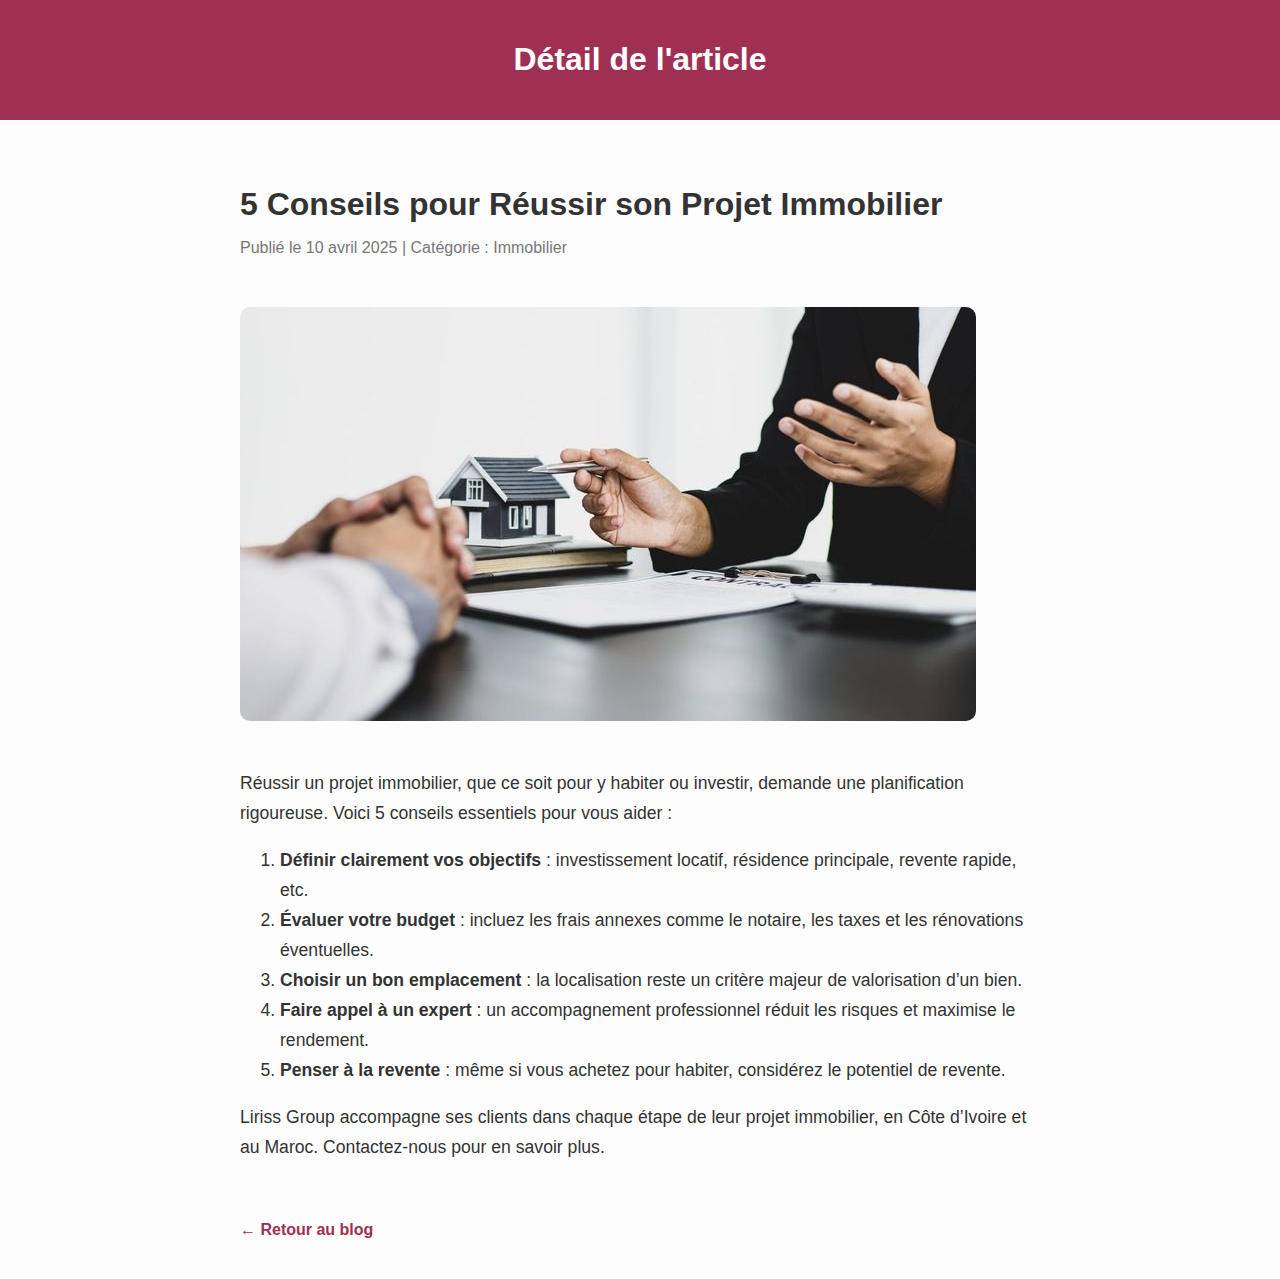
<file: html/blog1.html>
<!DOCTYPE html>
<html lang="fr">
<head>
  <meta charset="UTF-8">
  <meta name="viewport" content="width=device-width, initial-scale=1.0">
  <title>Détail de l'article - Liriss Group</title>
  <style>
    body {
      font-family: Arial, sans-serif;
      margin: 0;
      padding: 0;
      background-color: #fdfdfd;
      color: #333;
    }
    header {
      background-color:#a02f54;;
      color: white;
      padding: 20px;
      text-align: center;
    }
    .container {
      max-width: 800px;
      margin: auto;
      padding: 40px 20px;
    }
    .blog-title {
      font-size: 2rem;
      margin-bottom: 10px;
    }
    .blog-meta {
      color: #777;
      margin-bottom: 30px;
    }
    .blog-content {
      line-height: 1.7;
      font-size: 1.1rem;
    }
    .blog-content img {
      max-width: 100%;
      border-radius: 10px;
      margin: 20px 0;
    }
    a.back-link {
      display: inline-block;
      margin-top: 40px;
      color: #a02f54;;
      text-decoration: none;
      font-weight: bold;
    }
  </style>
</head>
<body>
  <header>
    <h1>Détail de l'article</h1>
  </header>

  <div class="container">
    <h2 class="blog-title">5 Conseils pour Réussir son Projet Immobilier</h2>
    <p class="blog-meta">Publié le 10 avril 2025 | Catégorie : Immobilier</p>

    <div class="blog-content">
      <img src="../images/blog1.jpg" alt="Image article immobilier">
      <p>Réussir un projet immobilier, que ce soit pour y habiter ou investir, demande une planification rigoureuse. Voici 5 conseils essentiels pour vous aider :</p>
      <ol>
        <li><strong>Définir clairement vos objectifs</strong> : investissement locatif, résidence principale, revente rapide, etc.</li>
        <li><strong>Évaluer votre budget</strong> : incluez les frais annexes comme le notaire, les taxes et les rénovations éventuelles.</li>
        <li><strong>Choisir un bon emplacement</strong> : la localisation reste un critère majeur de valorisation d’un bien.</li>
        <li><strong>Faire appel à un expert</strong> : un accompagnement professionnel réduit les risques et maximise le rendement.</li>
        <li><strong>Penser à la revente</strong> : même si vous achetez pour habiter, considérez le potentiel de revente.</li>
      </ol>
      <p>Liriss Group accompagne ses clients dans chaque étape de leur projet immobilier, en Côte d’Ivoire et au Maroc. Contactez-nous pour en savoir plus.</p>
    </div>

    <a href="../html/blog.html" class="back-link">← Retour au blog</a>
  </div>
</body>
</html>
</file>
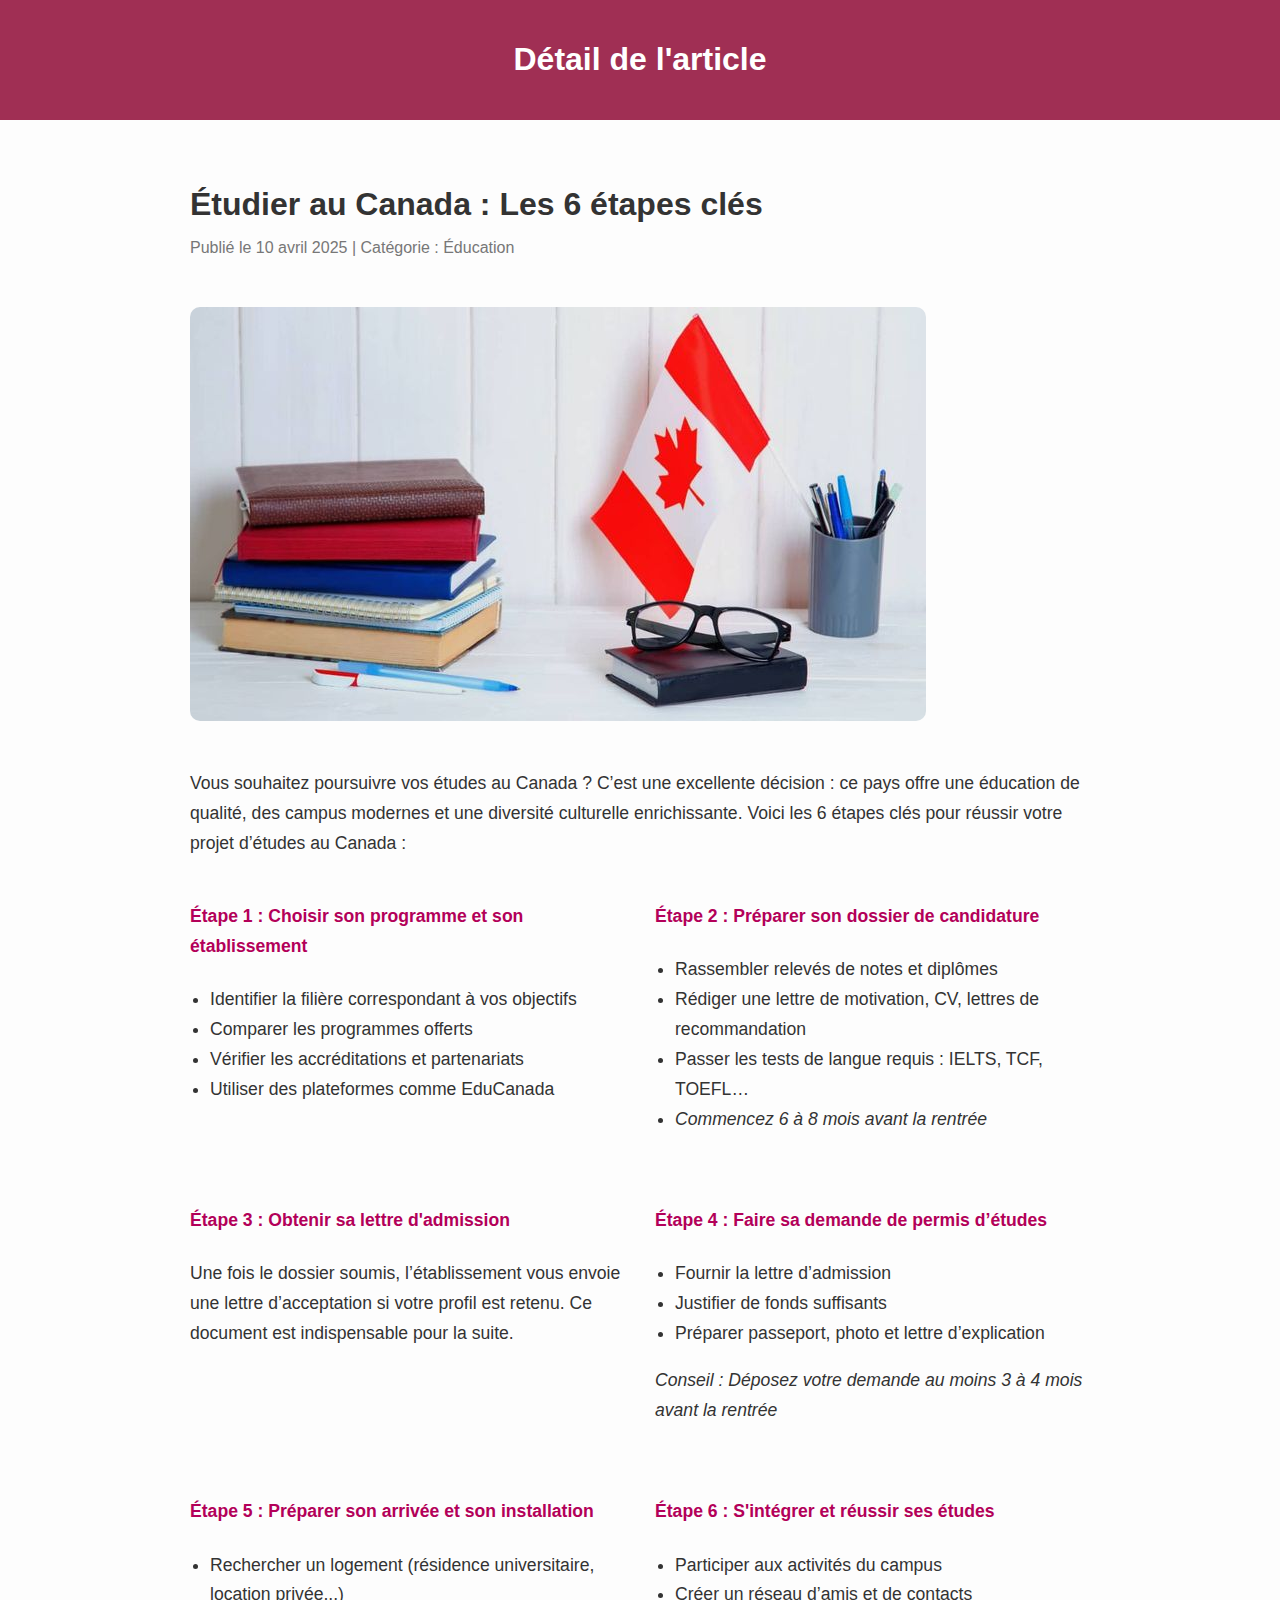
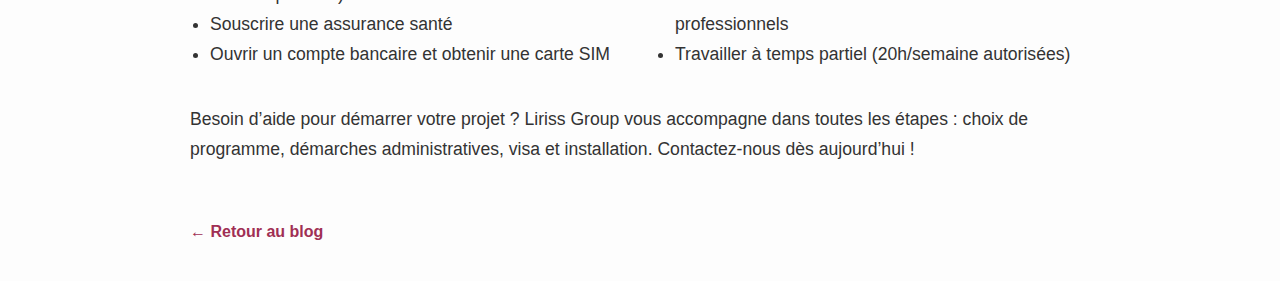
<file: html/blog2.html>
<!DOCTYPE html>
<html lang="fr">
<head>
  <meta charset="UTF-8">
  <meta name="viewport" content="width=device-width, initial-scale=1.0">
  <title>Étudier au Canada - Liriss Group</title>
  <style>
    body {
      font-family: Arial, sans-serif;
      margin: 0;
      padding: 0;
      background-color: #fdfdfd;
      color: #333;
    }

    header {
      background-color: #a02f54;;
      color: white;
      padding: 20px;
      text-align: center;
    }

    .container {
      max-width: 900px;
      margin: auto;
      padding: 40px 20px;
    }

    .blog-title {
      font-size: 2rem;
      margin-bottom: 10px;
    }

    .blog-meta {
      color: #777;
      margin-bottom: 30px;
    }

    .blog-content {
      line-height: 1.7;
      font-size: 1.1rem;
    }

    .blog-content img {
      max-width: 100%;
      border-radius: 10px;
      margin: 20px 0;
    }

    h3, h4 {
      color: #b30059;
    }

    ul {
      padding-left: 20px;
    }

    a.back-link {
      display: inline-block;
      margin-top: 40px;
      color:#a02f54;;
      text-decoration: none;
      font-weight: bold;
    }

    hr {
      margin: 50px 0;
      border: none;
      border-top: 1px solid #ccc;
    }

    .etapes {
      display: flex;
      flex-wrap: wrap;
      gap: 30px;
      margin-top: 20px;
    }

    .etape {
      flex: 1 1 300px;
    }
  </style>
</head>
<body>
  <header>
    <h1>Détail de l'article</h1>
  </header>

  <div class="container">
    <h2 class="blog-title">Étudier au Canada : Les 6 étapes clés</h2>
    <p class="blog-meta">Publié le 10 avril 2025 | Catégorie : Éducation</p>

    <div class="blog-content">
      <img src="../images/blog 2.jpg" alt="Étudier au Canada">

      <p>Vous souhaitez poursuivre vos études au Canada ? C’est une excellente décision : ce pays offre une éducation de qualité, des campus modernes et une diversité culturelle enrichissante. Voici les 6 étapes clés pour réussir votre projet d’études au Canada :</p>

      <div class="etapes">
        <div class="etape">
          <h4>Étape 1 : Choisir son programme et son établissement</h4>
          <ul>
            <li>Identifier la filière correspondant à vos objectifs</li>
            <li>Comparer les programmes offerts</li>
            <li>Vérifier les accréditations et partenariats</li>
            <li>Utiliser des plateformes comme EduCanada</li>
          </ul>
        </div>

        <div class="etape">
          <h4>Étape 2 : Préparer son dossier de candidature</h4>
          <ul>
            <li>Rassembler relevés de notes et diplômes</li>
            <li>Rédiger une lettre de motivation, CV, lettres de recommandation</li>
            <li>Passer les tests de langue requis : IELTS, TCF, TOEFL…</li>
            <li><em>Commencez 6 à 8 mois avant la rentrée</em></li>
          </ul>
        </div>

        <div class="etape">
          <h4>Étape 3 : Obtenir sa lettre d'admission</h4>
          <p>Une fois le dossier soumis, l’établissement vous envoie une lettre d’acceptation si votre profil est retenu. Ce document est indispensable pour la suite.</p>
        </div>

        <div class="etape">
          <h4>Étape 4 : Faire sa demande de permis d’études</h4>
          <ul>
            <li>Fournir la lettre d’admission</li>
            <li>Justifier de fonds suffisants</li>
            <li>Préparer passeport, photo et lettre d’explication</li>
          </ul>
          <p><em>Conseil : Déposez votre demande au moins 3 à 4 mois avant la rentrée</em></p>
        </div>

        <div class="etape">
          <h4>Étape 5 : Préparer son arrivée et son installation</h4>
          <ul>
            <li>Rechercher un logement (résidence universitaire, location privée...)</li>
            <li>Souscrire une assurance santé</li>
            <li>Ouvrir un compte bancaire et obtenir une carte SIM</li>
          </ul>
        </div>

        <div class="etape">
          <h4>Étape 6 : S'intégrer et réussir ses études</h4>
          <ul>
            <li>Participer aux activités du campus</li>
            <li>Créer un réseau d’amis et de contacts professionnels</li>
            <li>Travailler à temps partiel (20h/semaine autorisées)</li>
          </ul>
        </div>
      </div>

      <p>Besoin d’aide pour démarrer votre projet ? Liriss Group vous accompagne dans toutes les étapes : choix de programme, démarches administratives, visa et installation. Contactez-nous dès aujourd’hui !</p>
    </div>

    <a href="../html/blog.html" class="back-link">← Retour au blog</a>
  </div>
</body>
</html>
</file>
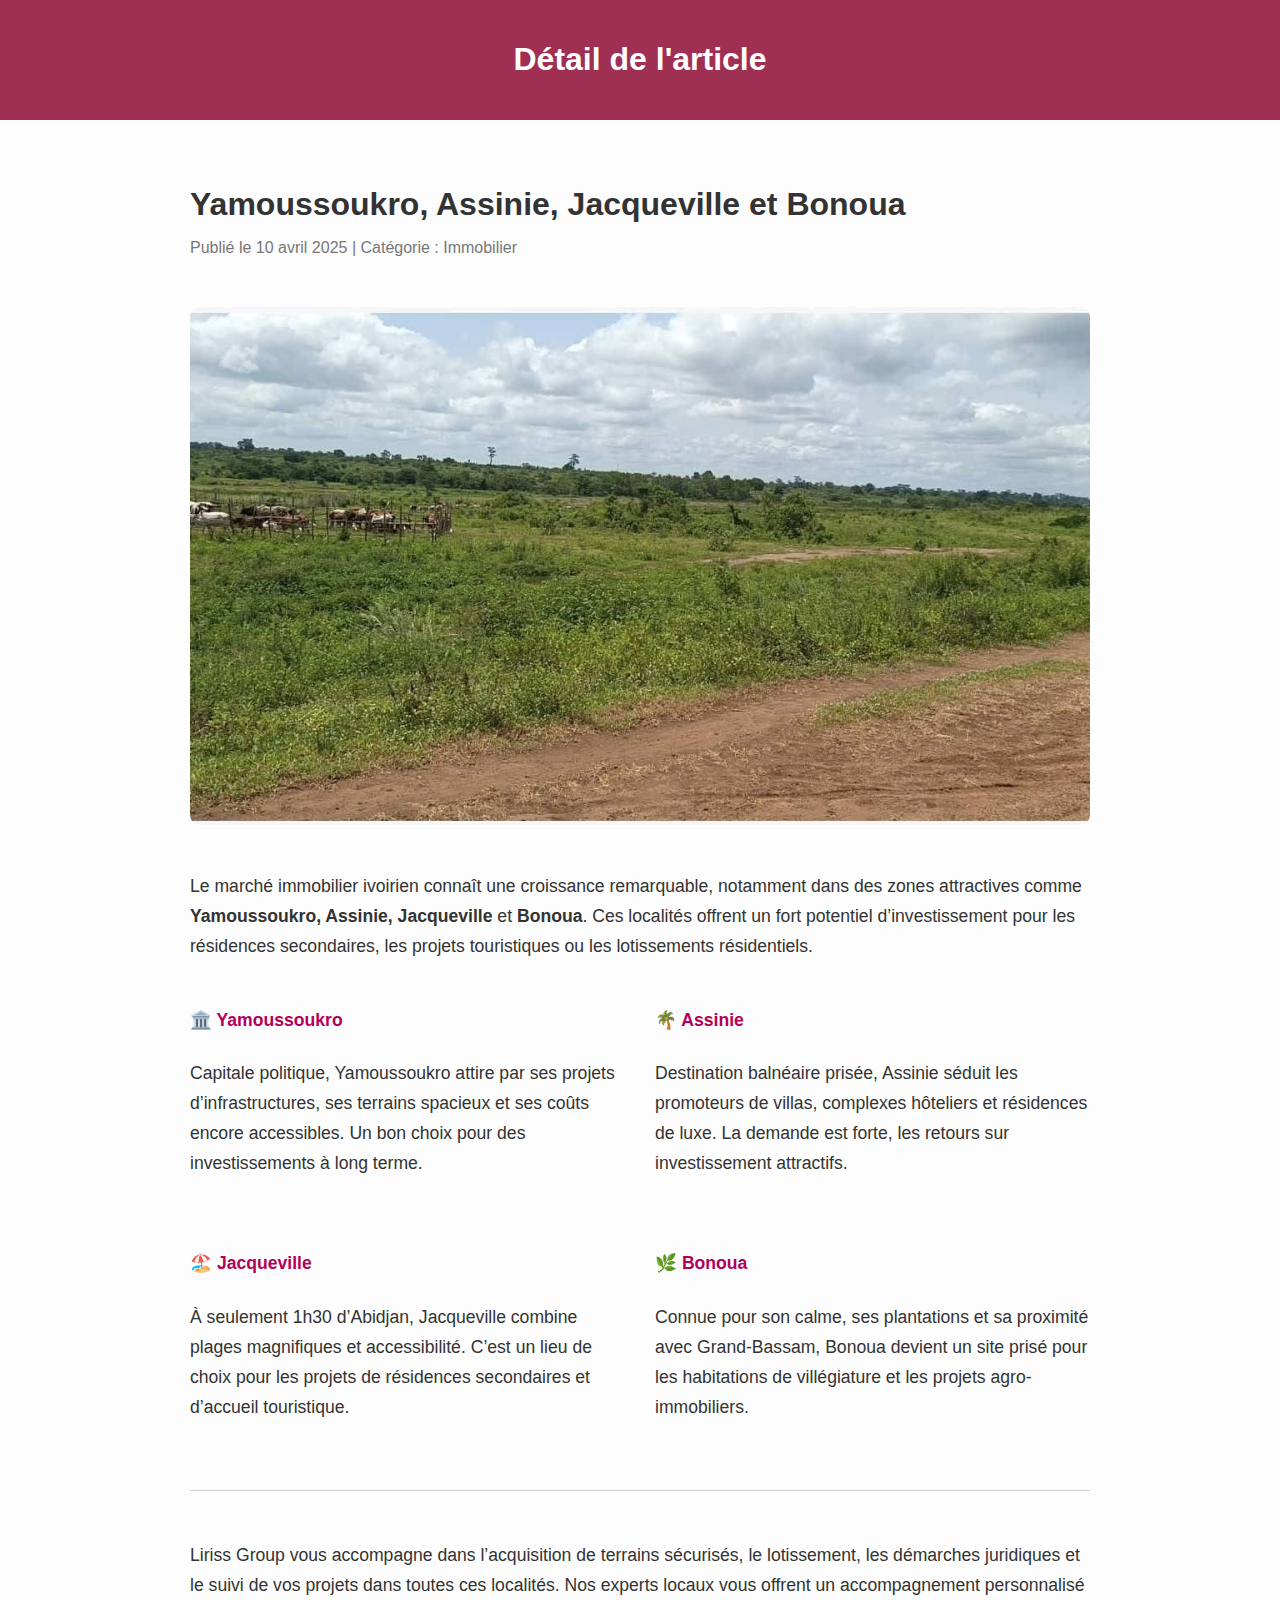
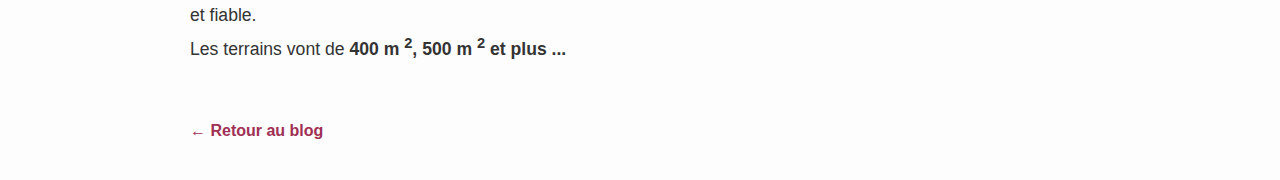
<file: html/blog3.html>
<!DOCTYPE html>
<html lang="fr">
<head>
  <meta charset="UTF-8">
  <meta name="viewport" content="width=device-width, initial-scale=1.0">
  <title>Immobilier en Côte d'Ivoire - Liriss Group</title>
  <style>
    body {
      font-family: Arial, sans-serif;
      margin: 0;
      padding: 0;
      background-color: #fdfdfd;
      color: #333;
    }

    header {
      background-color: #a02f54;
      color: white;
      padding: 20px;
      text-align: center;
    }

    .container {
      max-width: 900px;
      margin: auto;
      padding: 40px 20px;
    }

    .blog-title {
      font-size: 2rem;
      margin-bottom: 10px;
    }

    .blog-meta {
      color: #777;
      margin-bottom: 30px;
    }

    .blog-content {
      line-height: 1.7;
      font-size: 1.1rem;
    }

    .blog-content img {
      max-width: 100%;
      border-radius: 10px;
      margin: 20px 0;
      
    }

    h3, h4 {
      color: #b30059;
    }

    ul {
      padding-left: 20px;
    }

    a.back-link {
      display: inline-block;
      margin-top: 40px;
      color:#a02f54;
      text-decoration: none;
      font-weight: bold;
    }

    hr {
      margin: 50px 0;
      border: none;
      border-top: 1px solid #ccc;
    }

    .zones {
      display: flex;
      flex-wrap: wrap;
      gap: 30px;
      margin-top: 20px;
    }

    .zone {
      flex: 1 1 300px;
    }
  </style>
</head>
<body>
  <header>
    <h1>Détail de l'article</h1>
  </header>

  <div class="container">
    <h2 class="blog-title">Yamoussoukro, Assinie, Jacqueville et Bonoua</h2>
    <p class="blog-meta">Publié le 10 avril 2025 | Catégorie : Immobilier</p>

    <div class="blog-content">
      <img src="../images/terrain2.jpg" alt="Investissement immobilier en Côte d'Ivoire">

      <p>Le marché immobilier ivoirien connaît une croissance remarquable, notamment dans des zones attractives comme <strong>Yamoussoukro, Assinie, Jacqueville</strong> et <strong>Bonoua</strong>. Ces localités offrent un fort potentiel d’investissement pour les résidences secondaires, les projets touristiques ou les lotissements résidentiels.</p>

      <div class="zones">
        <div class="zone">
          <h4>🏛️ Yamoussoukro</h4>
          <p>Capitale politique, Yamoussoukro attire par ses projets d’infrastructures, ses terrains spacieux et ses coûts encore accessibles. Un bon choix pour des investissements à long terme.</p>
        </div>

        <div class="zone">
          <h4>🌴 Assinie</h4>
          <p>Destination balnéaire prisée, Assinie séduit les promoteurs de villas, complexes hôteliers et résidences de luxe. La demande est forte, les retours sur investissement attractifs.
            
          </p>
        </div>

        <div class="zone">
          <h4>🏖️ Jacqueville</h4>
          <p>À seulement 1h30 d’Abidjan, Jacqueville combine plages magnifiques et accessibilité. C’est un lieu de choix pour les projets de résidences secondaires et d’accueil touristique.</p>
        </div>

        <div class="zone">
          <h4>🌿 Bonoua</h4>
          <p>Connue pour son calme, ses plantations et sa proximité avec Grand-Bassam, Bonoua devient un site prisé pour les habitations de villégiature et les projets agro-immobiliers.</p>
        </div>
      </div>

      <hr>

      <p>Liriss Group vous accompagne dans l’acquisition de terrains sécurisés, le lotissement, les démarches juridiques et le suivi de vos projets dans toutes ces localités. Nos experts locaux vous offrent un accompagnement personnalisé et fiable.
       <br> Les terrains vont  de <strong>400 m <sup>2</sup>, 500 m <sup>2</sup> et  plus ...</strong>
      </p>
    </div>

    <a href="../html/blog.html" class="back-link">← Retour au blog</a>
  </div>
</body>
</html>
</file>
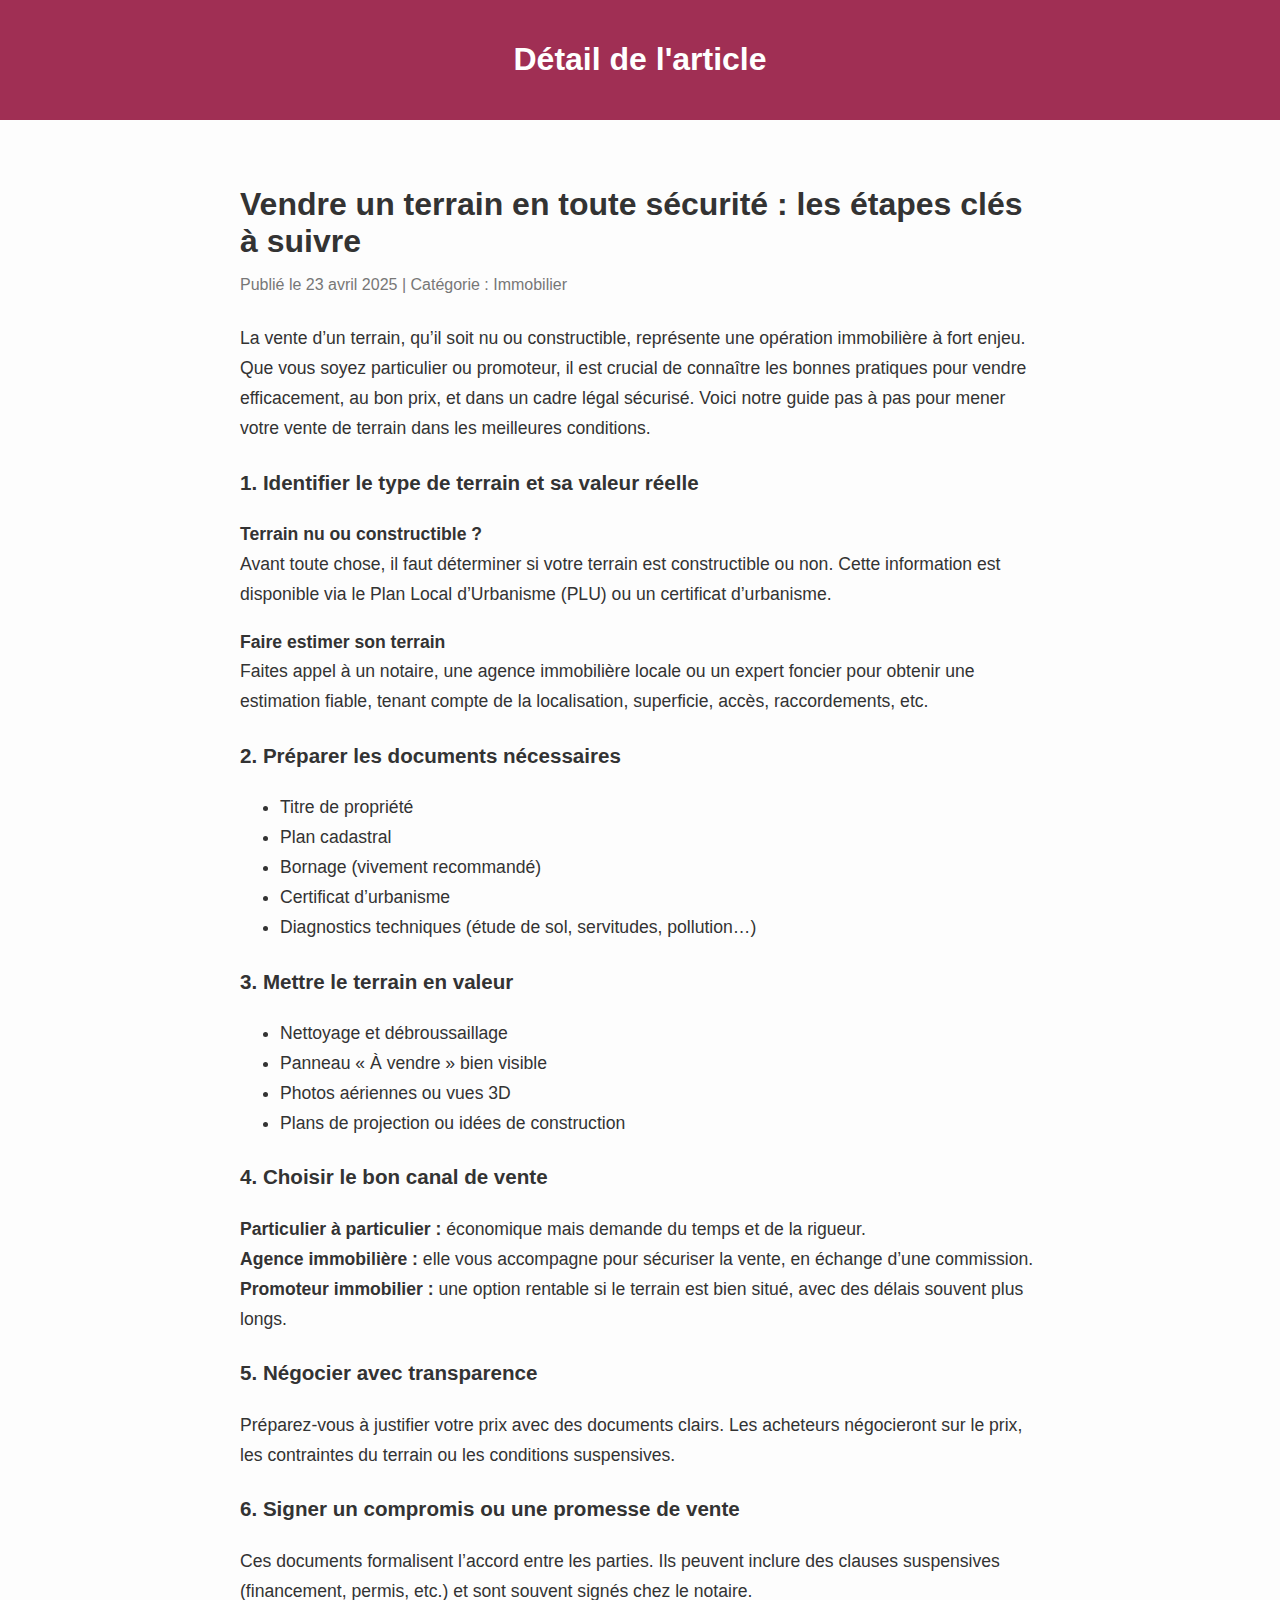
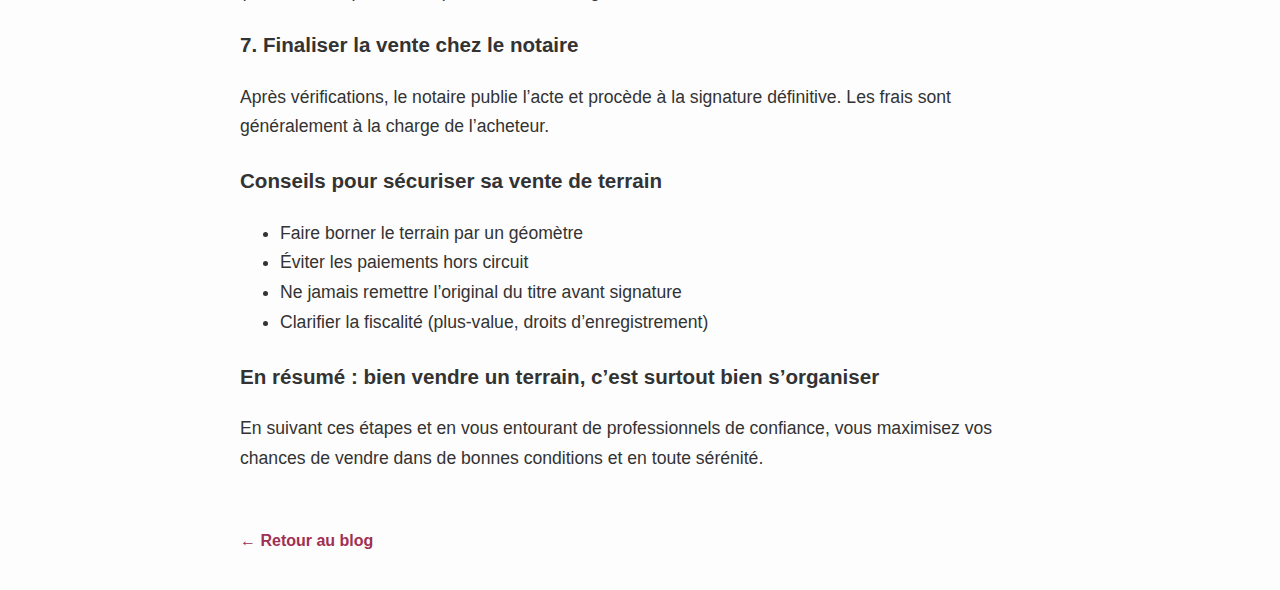
<file: html/blog4.html>
<!DOCTYPE html>
<html lang="fr">
<head>
  <meta charset="UTF-8">
  <meta name="viewport" content="width=device-width, initial-scale=1.0">
  <title>Vendre un terrain en toute sécurité | Liriss Group</title>
  <meta name="description" content="Découvrez les étapes essentielles pour vendre un terrain en toute sécurité en Côte d'Ivoire, avec les conseils experts de Liriss Group pour particuliers et promoteurs.">
  <meta name="keywords" content="vente terrain Côte d’Ivoire, sécuriser vente terrain, étapes vente terrain, Liriss Group immobilier">
  <style>
    body {
      font-family: Arial, sans-serif;
      margin: 0;
      padding: 0;
      background-color: #fdfdfd;
      color: #333;
    }
    header {
      background-color: #a02f54;
      color: white;
      padding: 20px;
      text-align: center;
    }
    .container {
      max-width: 800px;
      margin: auto;
      padding: 40px 20px;
    }
    .blog-title {
      font-size: 2rem;
      margin-bottom: 10px;
    }
    .blog-meta {
      color: #777;
      margin-bottom: 30px;
    }
    .blog-content {
      line-height: 1.7;
      font-size: 1.1rem;
    }
    .blog-content img {
      max-width: 100%;
      border-radius: 10px;
      margin: 20px 0;
    }
    a.back-link {
      display: inline-block;
      margin-top: 40px;
      color: #a02f54;
      text-decoration: none;
      font-weight: bold;
    }
  </style>
</head>
<body>
  <header>
    <h1>Détail de l'article</h1>
  </header>

  <div class="container" itemscope itemtype="https://schema.org/Article">
    <h2 class="blog-title" itemprop="headline">Vendre un terrain en toute sécurité : les étapes clés à suivre</h2>
    <p class="blog-meta">
      <time datetime="2025-04-23" itemprop="datePublished">Publié le 23 avril 2025</time> | 
      Catégorie : <span itemprop="articleSection">Immobilier</span>
    </p>

    <div class="blog-content" itemprop="articleBody">
      <p>La vente d’un terrain, qu’il soit nu ou constructible, représente une opération immobilière à fort enjeu. Que vous soyez particulier ou promoteur, il est crucial de connaître les bonnes pratiques pour vendre efficacement, au bon prix, et dans un cadre légal sécurisé. Voici notre guide pas à pas pour mener votre vente de terrain dans les meilleures conditions.</p>

      <h3>1. Identifier le type de terrain et sa valeur réelle</h3>
      <p><strong>Terrain nu ou constructible ?</strong><br>
      Avant toute chose, il faut déterminer si votre terrain est constructible ou non. Cette information est disponible via le Plan Local d’Urbanisme (PLU) ou un certificat d’urbanisme.</p>
      <p><strong>Faire estimer son terrain</strong><br>
      Faites appel à un notaire, une agence immobilière locale ou un expert foncier pour obtenir une estimation fiable, tenant compte de la localisation, superficie, accès, raccordements, etc.</p>

      <h3>2. Préparer les documents nécessaires</h3>
      <ul>
        <li>Titre de propriété</li>
        <li>Plan cadastral</li>
        <li>Bornage (vivement recommandé)</li>
        <li>Certificat d’urbanisme</li>
        <li>Diagnostics techniques (étude de sol, servitudes, pollution…)</li>
      </ul>

      <h3>3. Mettre le terrain en valeur</h3>
      <ul>
        <li>Nettoyage et débroussaillage</li>
        <li>Panneau « À vendre » bien visible</li>
        <li>Photos aériennes ou vues 3D</li>
        <li>Plans de projection ou idées de construction</li>
      </ul>

      <h3>4. Choisir le bon canal de vente</h3>
      <p><strong>Particulier à particulier :</strong> économique mais demande du temps et de la rigueur.<br>
      <strong>Agence immobilière :</strong> elle vous accompagne pour sécuriser la vente, en échange d’une commission.<br>
      <strong>Promoteur immobilier :</strong> une option rentable si le terrain est bien situé, avec des délais souvent plus longs.</p>

      <h3>5. Négocier avec transparence</h3>
      <p>Préparez-vous à justifier votre prix avec des documents clairs. Les acheteurs négocieront sur le prix, les contraintes du terrain ou les conditions suspensives.</p>

      <h3>6. Signer un compromis ou une promesse de vente</h3>
      <p>Ces documents formalisent l’accord entre les parties. Ils peuvent inclure des clauses suspensives (financement, permis, etc.) et sont souvent signés chez le notaire.</p>

      <h3>7. Finaliser la vente chez le notaire</h3>
      <p>Après vérifications, le notaire publie l’acte et procède à la signature définitive. Les frais sont généralement à la charge de l’acheteur.</p>

      <h3>Conseils pour sécuriser sa vente de terrain</h3>
      <ul>
        <li>Faire borner le terrain par un géomètre</li>
        <li>Éviter les paiements hors circuit</li>
        <li>Ne jamais remettre l’original du titre avant signature</li>
        <li>Clarifier la fiscalité (plus-value, droits d’enregistrement)</li>
      </ul>

      <h3>En résumé : bien vendre un terrain, c’est surtout bien s’organiser</h3>
      <p>En suivant ces étapes et en vous entourant de professionnels de confiance, vous maximisez vos chances de vendre dans de bonnes conditions et en toute sérénité.</p>
    </div>

    <a href="../html/blog.html" class="back-link">← Retour au blog</a>
  </div>
</body>
</html>
</file>
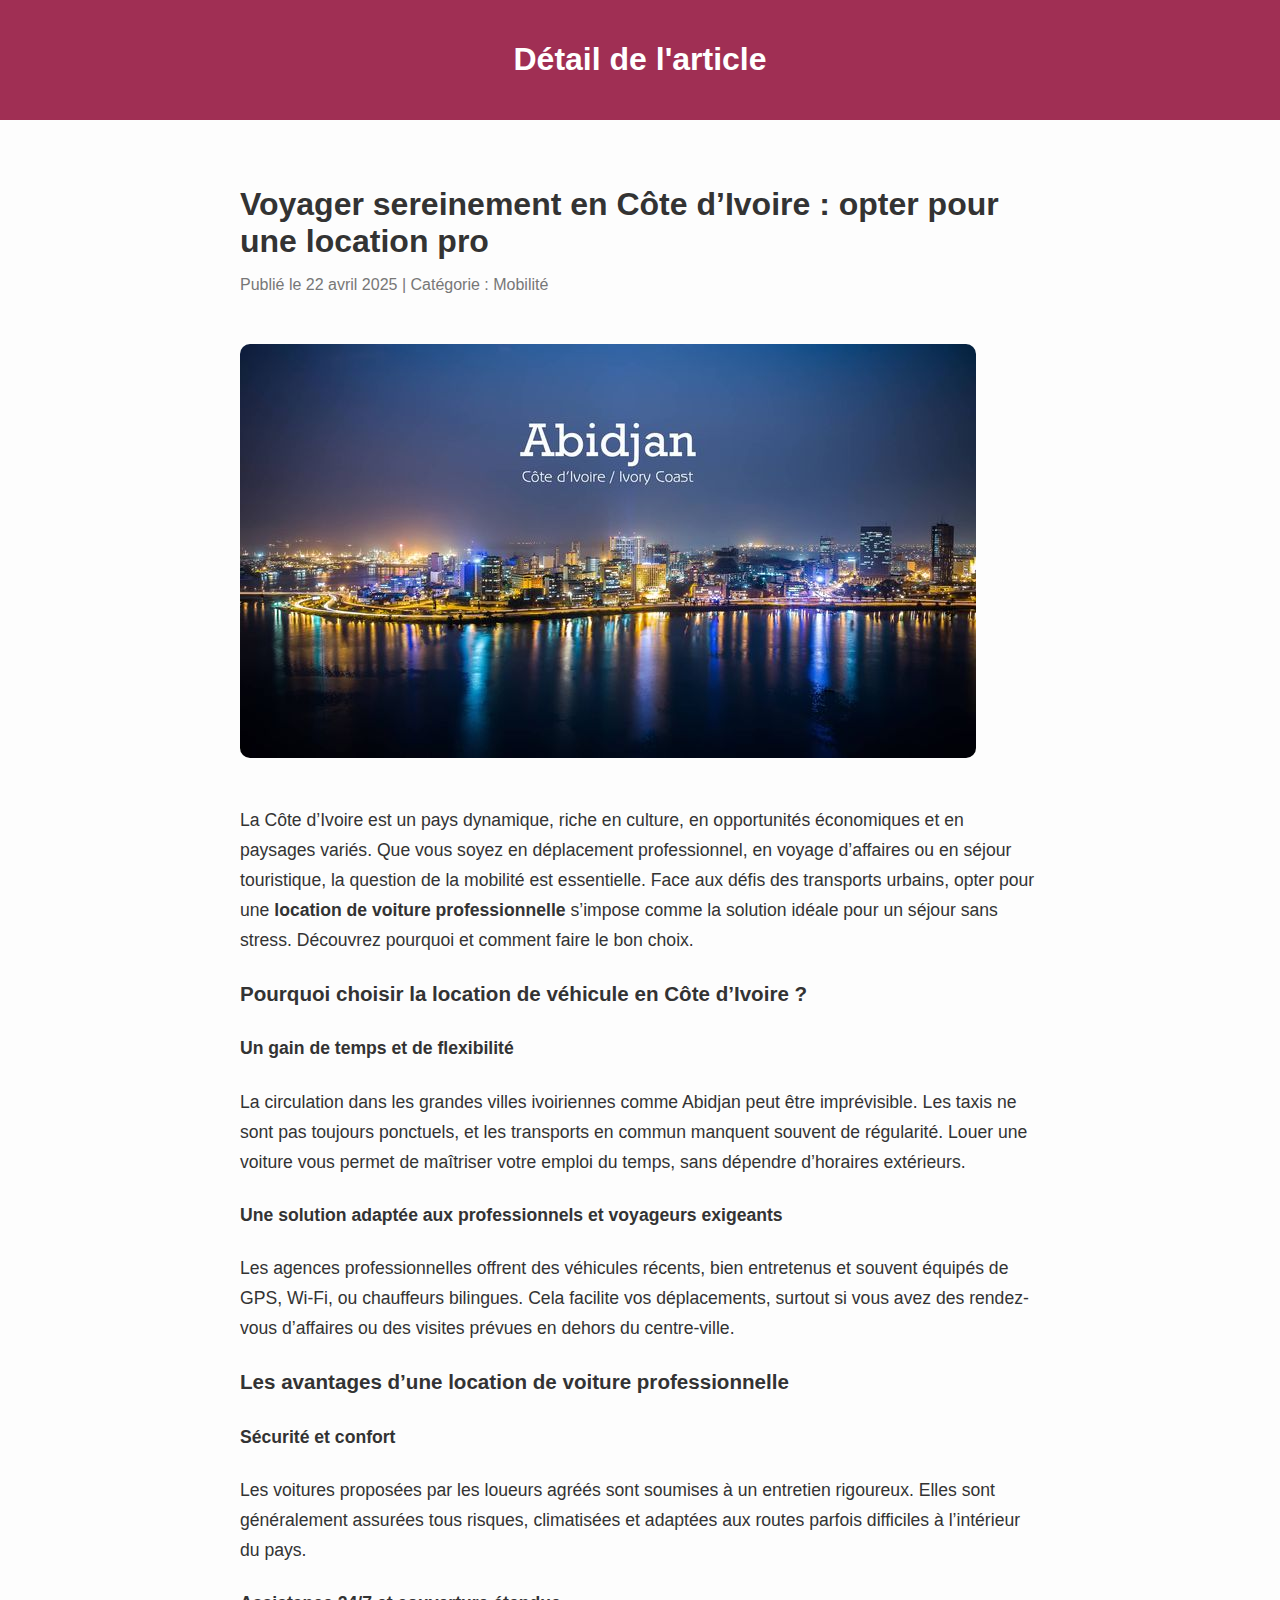
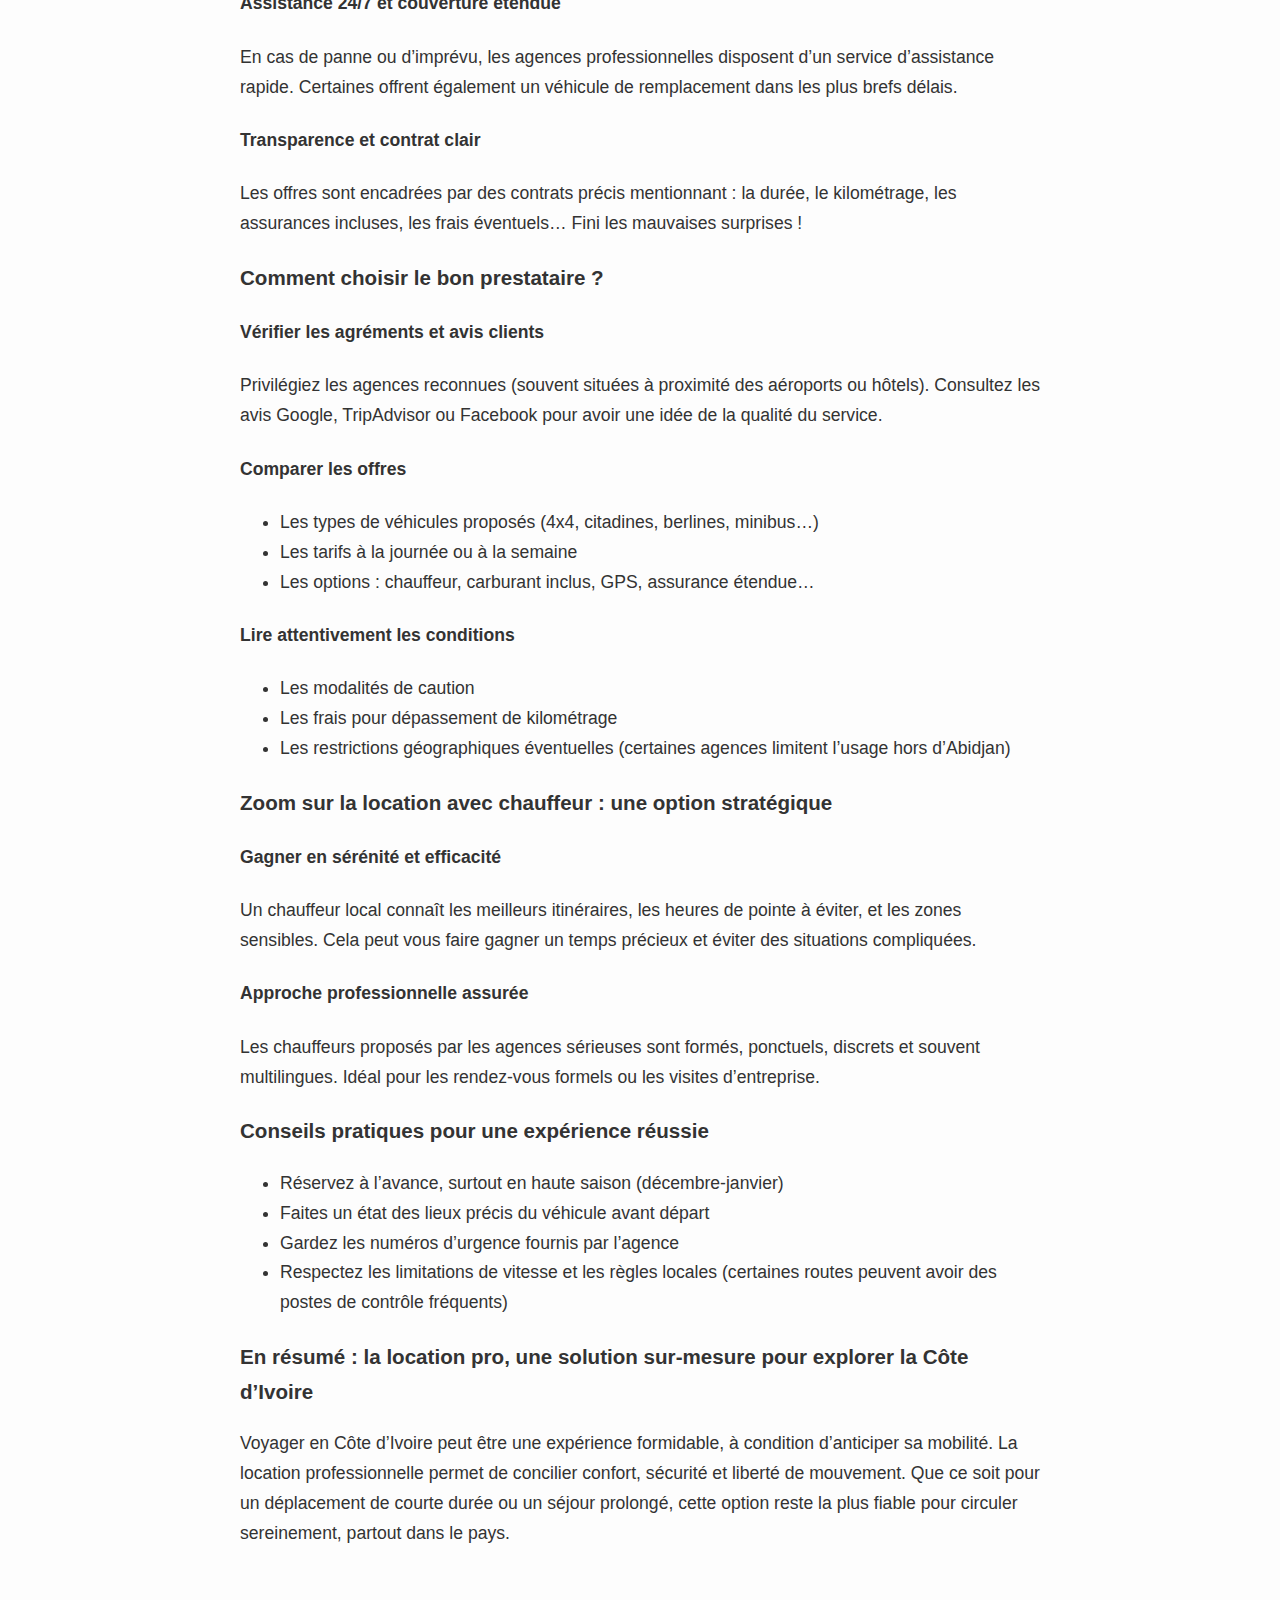
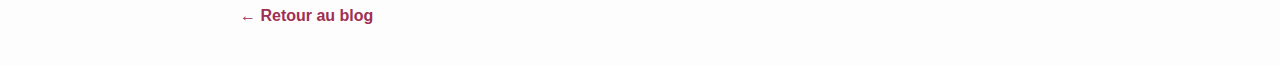
<file: html/blog5.html>
<!DOCTYPE html>
<html lang="fr">
<head>
  <meta charset="UTF-8">
  <meta name="viewport" content="width=device-width, initial-scale=1.0">
  <title>Voyager sereinement en Côte d’Ivoire | Liriss Group Mobilité</title>
  <meta name="description" content="Optez pour une location de voiture professionnelle en Côte d’Ivoire pour vos voyages d'affaires ou touristiques. Confort, sécurité et flexibilité avec Liriss Group.">
  <meta name="keywords" content="location voiture Côte d’Ivoire, mobilité Abidjan, voyage professionnel, voiture avec chauffeur, Liriss Group transport">
  <style>
    body {
      font-family: Arial, sans-serif;
      margin: 0;
      padding: 0;
      background-color: #fdfdfd;
      color: #333;
    }
    header {
      background-color: #a02f54;
      color: white;
      padding: 20px;
      text-align: center;
    }
    .container {
      max-width: 800px;
      margin: auto;
      padding: 40px 20px;
    }
    .blog-title {
      font-size: 2rem;
      margin-bottom: 10px;
    }
    .blog-meta {
      color: #777;
      margin-bottom: 30px;
    }
    .blog-content {
      line-height: 1.7;
      font-size: 1.1rem;
    }
    .blog-content img {
      max-width: 100%;
      border-radius: 10px;
      margin: 20px 0;
    }
    a.back-link {
      display: inline-block;
      margin-top: 40px;
      color: #a02f54;
      text-decoration: none;
      font-weight: bold;
    }
  </style>
</head>
<body>
  <header>
    <h1>Détail de l'article</h1>
  </header>

  <div class="container" itemscope itemtype="https://schema.org/Article">
    <h2 class="blog-title" itemprop="headline">Voyager sereinement en Côte d’Ivoire : opter pour une location pro</h2>
    <p class="blog-meta">
      <time datetime="2025-04-22" itemprop="datePublished">Publié le 22 avril 2025</time> | 
      Catégorie : <span itemprop="articleSection">Mobilité</span>
    </p>

    <div class="blog-content" itemprop="articleBody">
      <img src="../images/côte d'voire.jpg" alt="Voiture de location en Côte d’Ivoire" itemprop="image">
      <p>La Côte d’Ivoire est un pays dynamique, riche en culture, en opportunités économiques et en paysages variés. Que vous soyez en déplacement professionnel, en voyage d’affaires ou en séjour touristique, la question de la mobilité est essentielle. Face aux défis des transports urbains, opter pour une <strong>location de voiture professionnelle</strong> s’impose comme la solution idéale pour un séjour sans stress. Découvrez pourquoi et comment faire le bon choix.</p>

      <h3>Pourquoi choisir la location de véhicule en Côte d’Ivoire ?</h3>

      <h4>Un gain de temps et de flexibilité</h4>
      <p>La circulation dans les grandes villes ivoiriennes comme Abidjan peut être imprévisible. Les taxis ne sont pas toujours ponctuels, et les transports en commun manquent souvent de régularité. Louer une voiture vous permet de maîtriser votre emploi du temps, sans dépendre d’horaires extérieurs.</p>

      <h4>Une solution adaptée aux professionnels et voyageurs exigeants</h4>
      <p>Les agences professionnelles offrent des véhicules récents, bien entretenus et souvent équipés de GPS, Wi-Fi, ou chauffeurs bilingues. Cela facilite vos déplacements, surtout si vous avez des rendez-vous d’affaires ou des visites prévues en dehors du centre-ville.</p>

      <h3>Les avantages d’une location de voiture professionnelle</h3>

      <h4>Sécurité et confort</h4>
      <p>Les voitures proposées par les loueurs agréés sont soumises à un entretien rigoureux. Elles sont généralement assurées tous risques, climatisées et adaptées aux routes parfois difficiles à l’intérieur du pays.</p>

      <h4>Assistance 24/7 et couverture étendue</h4>
      <p>En cas de panne ou d’imprévu, les agences professionnelles disposent d’un service d’assistance rapide. Certaines offrent également un véhicule de remplacement dans les plus brefs délais.</p>

      <h4>Transparence et contrat clair</h4>
      <p>Les offres sont encadrées par des contrats précis mentionnant : la durée, le kilométrage, les assurances incluses, les frais éventuels… Fini les mauvaises surprises !</p>

      <h3>Comment choisir le bon prestataire ?</h3>

      <h4>Vérifier les agréments et avis clients</h4>
      <p>Privilégiez les agences reconnues (souvent situées à proximité des aéroports ou hôtels). Consultez les avis Google, TripAdvisor ou Facebook pour avoir une idée de la qualité du service.</p>

      <h4>Comparer les offres</h4>
      <ul>
        <li>Les types de véhicules proposés (4x4, citadines, berlines, minibus…)</li>
        <li>Les tarifs à la journée ou à la semaine</li>
        <li>Les options : chauffeur, carburant inclus, GPS, assurance étendue…</li>
      </ul>

      <h4>Lire attentivement les conditions</h4>
      <ul>
        <li>Les modalités de caution</li>
        <li>Les frais pour dépassement de kilométrage</li>
        <li>Les restrictions géographiques éventuelles (certaines agences limitent l’usage hors d’Abidjan)</li>
      </ul>

      <h3>Zoom sur la location avec chauffeur : une option stratégique</h3>

      <h4>Gagner en sérénité et efficacité</h4>
      <p>Un chauffeur local connaît les meilleurs itinéraires, les heures de pointe à éviter, et les zones sensibles. Cela peut vous faire gagner un temps précieux et éviter des situations compliquées.</p>

      <h4>Approche professionnelle assurée</h4>
      <p>Les chauffeurs proposés par les agences sérieuses sont formés, ponctuels, discrets et souvent multilingues. Idéal pour les rendez-vous formels ou les visites d’entreprise.</p>

      <h3>Conseils pratiques pour une expérience réussie</h3>
      <ul>
        <li>Réservez à l’avance, surtout en haute saison (décembre-janvier)</li>
        <li>Faites un état des lieux précis du véhicule avant départ</li>
        <li>Gardez les numéros d’urgence fournis par l’agence</li>
        <li>Respectez les limitations de vitesse et les règles locales (certaines routes peuvent avoir des postes de contrôle fréquents)</li>
      </ul>

      <h3>En résumé : la location pro, une solution sur-mesure pour explorer la Côte d’Ivoire</h3>
      <p>Voyager en Côte d’Ivoire peut être une expérience formidable, à condition d’anticiper sa mobilité. La location professionnelle permet de concilier confort, sécurité et liberté de mouvement. Que ce soit pour un déplacement de courte durée ou un séjour prolongé, cette option reste la plus fiable pour circuler sereinement, partout dans le pays.</p>
    </div>

    <a href="../html/blog.html" class="back-link">← Retour au blog</a>
  </div>
</body>
</html>
</file>
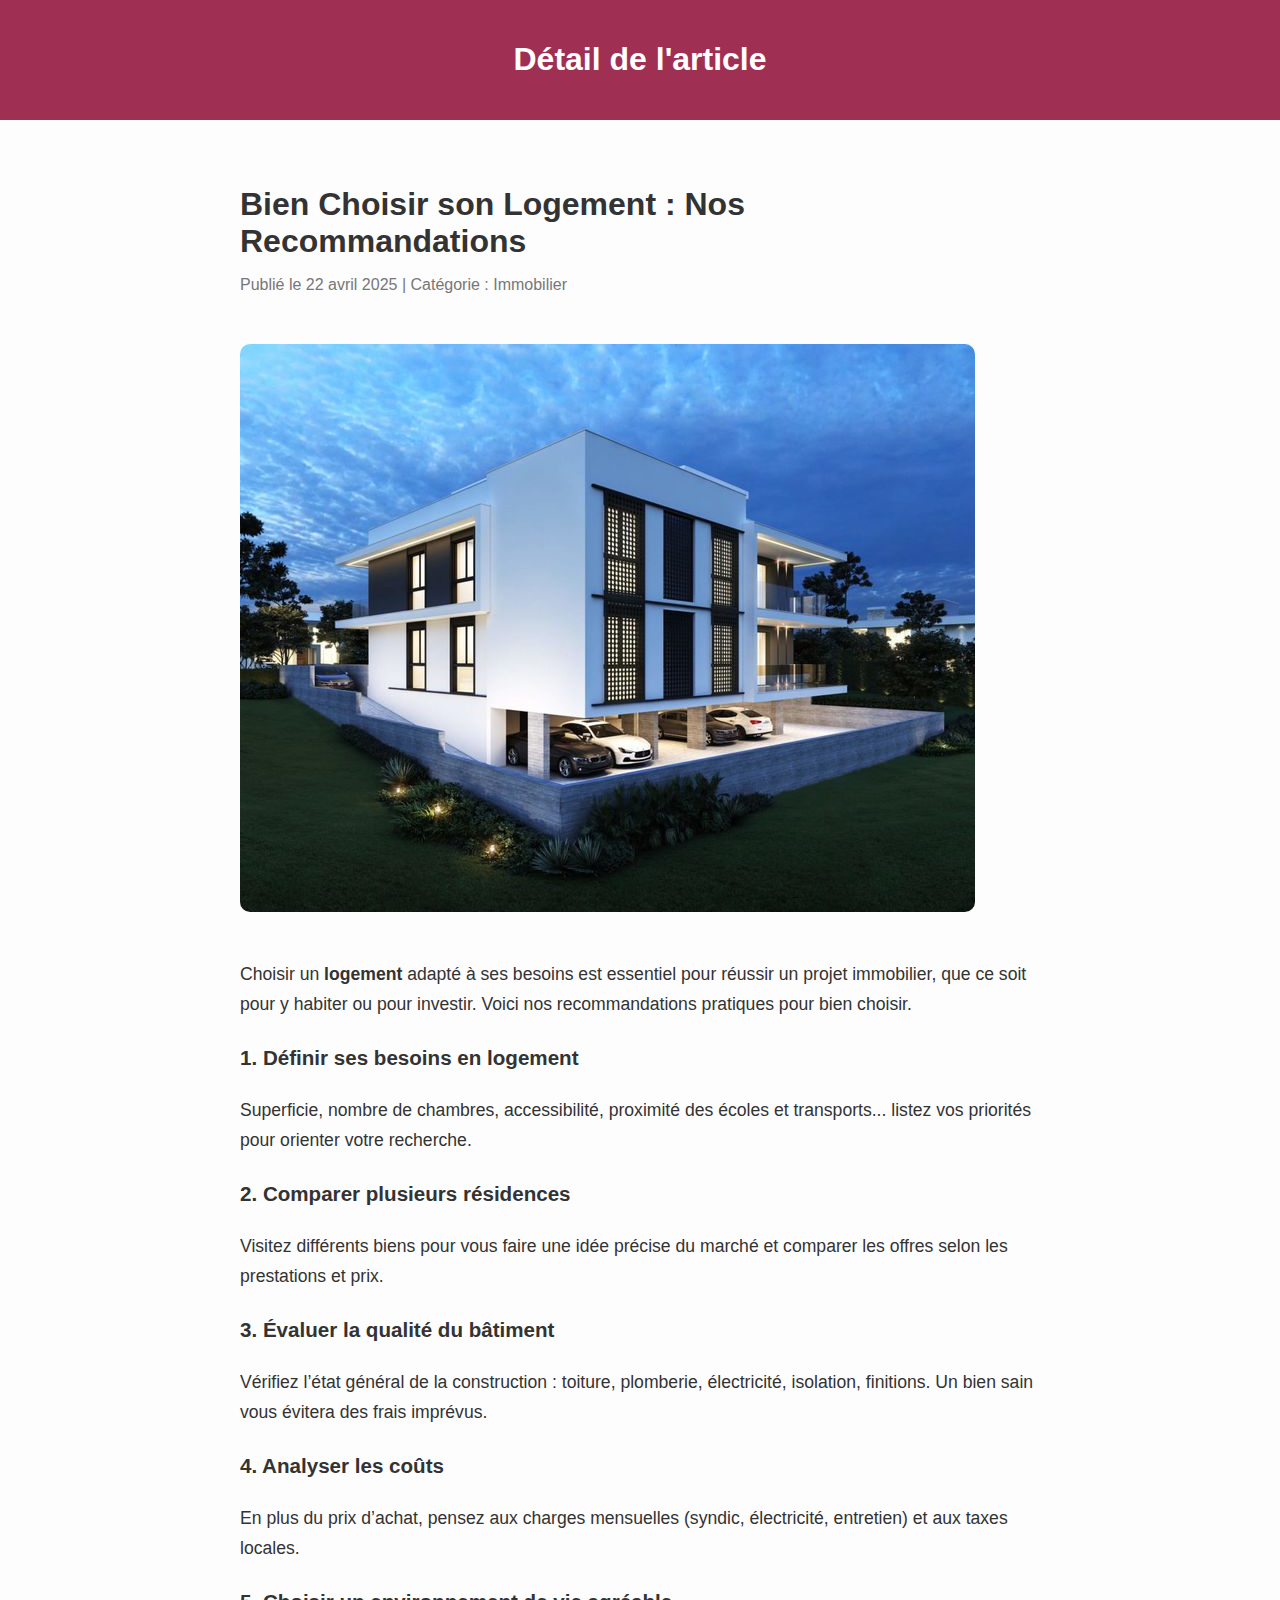
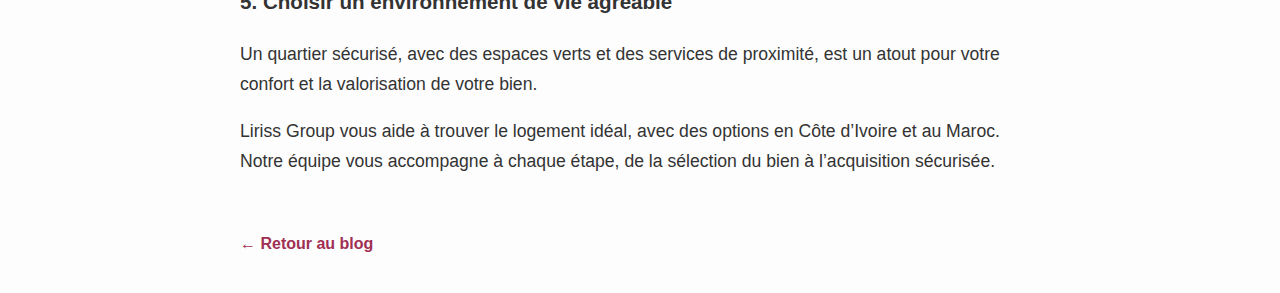
<file: html/blog6.html>
<!DOCTYPE html>
<html lang="fr">
<head>
  <meta charset="UTF-8">
  <meta name="viewport" content="width=device-width, initial-scale=1.0">
  <title>Bien Choisir son Logement | Liriss Group Immobilier</title>
  <meta name="description" content="Découvrez nos conseils pour trouver le logement idéal selon vos besoins : emplacement, qualité, budget, sécurité. Liriss Group vous accompagne.">
  <meta name="keywords" content="logement, immobilier, résidence, appartement, maison, achat immobilier, conseils logement, Liriss Group">
  <style>
    body {
      font-family: Arial, sans-serif;
      margin: 0;
      padding: 0;
      background-color: #fdfdfd;
      color: #333;
    }
    header {
      background-color: #a02f54;
      color: white;
      padding: 20px;
      text-align: center;
    }
    .container {
      max-width: 800px;
      margin: auto;
      padding: 40px 20px;
    }
    .blog-title {
      font-size: 2rem;
      margin-bottom: 10px;
    }
    .blog-meta {
      color: #777;
      margin-bottom: 30px;
    }
    .blog-content {
      line-height: 1.7;
      font-size: 1.1rem;
    }
    .blog-content img {
      max-width: 100%;
      border-radius: 10px;
      margin: 20px 0;
    }
    a.back-link {
      display: inline-block;
      margin-top: 40px;
      color: #a02f54;
      text-decoration: none;
      font-weight: bold;
    }
  </style>
</head>
<body>
  <header>
    <h1>Détail de l'article</h1>
  </header>

  <div class="container" itemscope itemtype="https://schema.org/Article">
    <h2 class="blog-title" itemprop="headline">Bien Choisir son Logement : Nos Recommandations</h2>
    <p class="blog-meta">
      <time datetime="2025-04-22" itemprop="datePublished">Publié le 22 avril 2025</time> | 
      Catégorie : <span itemprop="articleSection">Immobilier</span>
    </p>

    <div class="blog-content" itemprop="articleBody">
      <img src="../images/resi.jpg" alt="Résidence de haut standing" itemprop="image">
      <p>Choisir un <strong>logement</strong> adapté à ses besoins est essentiel pour réussir un projet immobilier, que ce soit pour y habiter ou pour investir. Voici nos recommandations pratiques pour bien choisir.</p>
      
      <h3>1. Définir ses besoins en logement</h3>
      <p>Superficie, nombre de chambres, accessibilité, proximité des écoles et transports... listez vos priorités pour orienter votre recherche.</p>
      
      <h3>2. Comparer plusieurs résidences</h3>
      <p>Visitez différents biens pour vous faire une idée précise du marché et comparer les offres selon les prestations et prix.</p>
      
      <h3>3. Évaluer la qualité du bâtiment</h3>
      <p>Vérifiez l’état général de la construction : toiture, plomberie, électricité, isolation, finitions. Un bien sain vous évitera des frais imprévus.</p>

      <h3>4. Analyser les coûts</h3>
      <p>En plus du prix d’achat, pensez aux charges mensuelles (syndic, électricité, entretien) et aux taxes locales.</p>

      <h3>5. Choisir un environnement de vie agréable</h3>
      <p>Un quartier sécurisé, avec des espaces verts et des services de proximité, est un atout pour votre confort et la valorisation de votre bien.</p>

      <p>Liriss Group vous aide à trouver le logement idéal, avec des options en Côte d’Ivoire et au Maroc. Notre équipe vous accompagne à chaque étape, de la sélection du bien à l’acquisition sécurisée.</p>
    </div>

    <a href="../html/blog.html" class="back-link">← Retour au blog</a>
  </div>
</body>
</html>
</file>
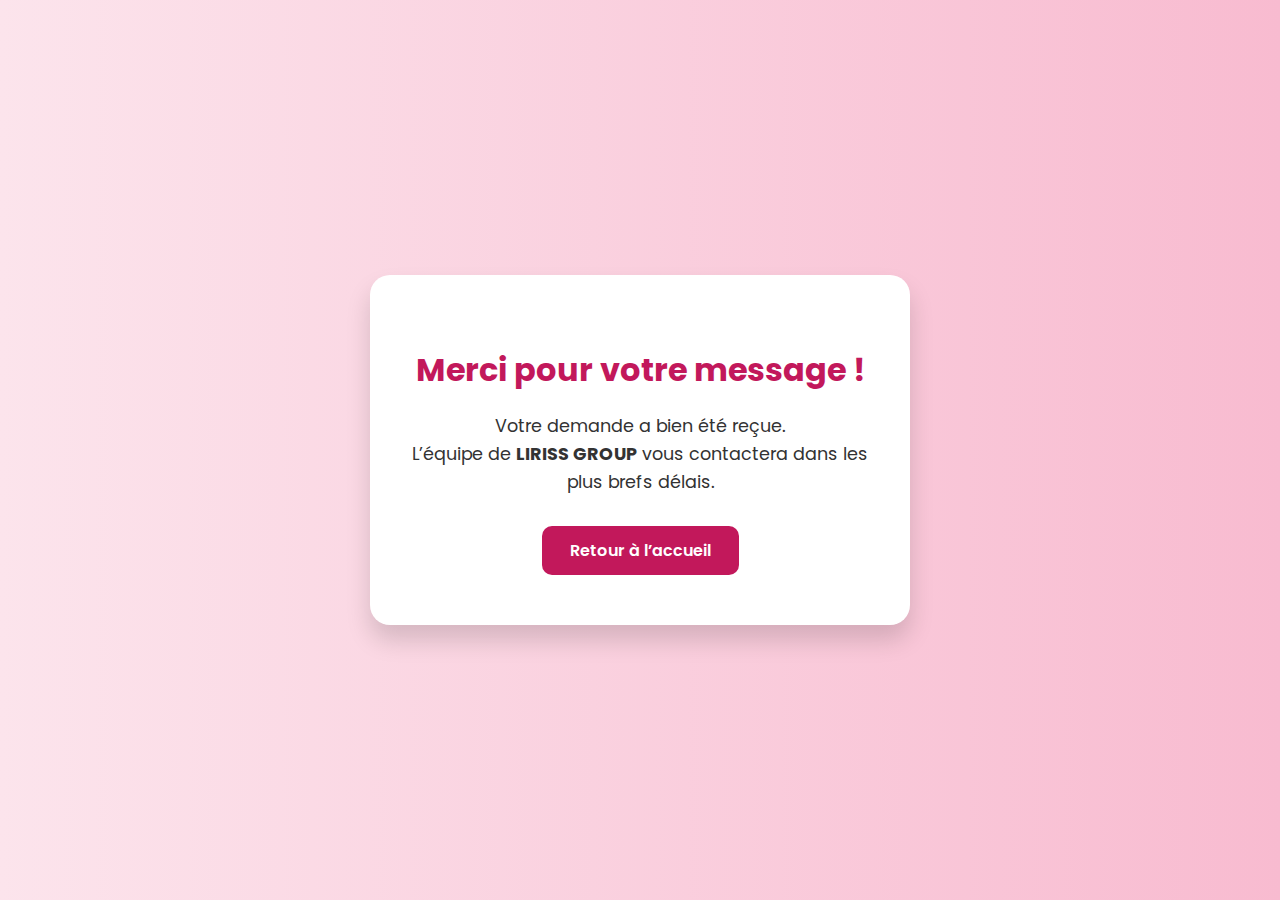
<file: html/merci.html>
<!DOCTYPE html>
<html lang="fr">
<head>
  <meta charset="UTF-8" />
  <meta name="viewport" content="width=device-width, initial-scale=1.0"/>
  <meta name="description" content="Confirmation de réception de message - LIRISS GROUP">
  <title>Merci pour votre message</title>
  <link href="https://fonts.googleapis.com/css2?family=Poppins:wght@400;600&display=swap" rel="stylesheet">
  <style>
    body {
      margin: 0;
      padding: 0;
      font-family: 'Poppins', sans-serif;
      background: linear-gradient(to right, #fce4ec, #f8bbd0); /* rose pastel dégradé */
      color: #333;
      display: flex;
      justify-content: center;
      align-items: center;
      height: 100vh;
      text-align: center;
    }

    .container {
      background-color: #fff;
      padding: 50px 30px;
      border-radius: 20px;
      box-shadow: 0 15px 25px rgba(0,0,0,0.15);
      max-width: 480px;
      width: 90%;
    }

    h1 {
      font-size: 2rem;
      color: #c2185b;
      margin-bottom: 15px;
    }

    p {
      font-size: 1.1rem;
      margin-bottom: 30px;
      line-height: 1.6;
    }

    a {
      display: inline-block;
      text-decoration: none;
      background-color: #c2185b;
      color: #fff;
      padding: 12px 28px;
      border-radius: 10px;
      font-weight: 600;
      transition: all 0.3s ease;
    }

    a:hover {
      background-color: #880e4f;
      transform: scale(1.05);
    }
  </style>
</head>
<body>
  <div class="container">
    <h1>Merci pour votre message !</h1>
    <p>Votre demande a bien été reçue.<br>
       L’équipe de <strong>LIRISS GROUP</strong> vous contactera dans les plus brefs délais.</p>
    <a href="../html/Accueil.html">Retour à l’accueil</a>
  </div>
</body>
</html>
</file>
